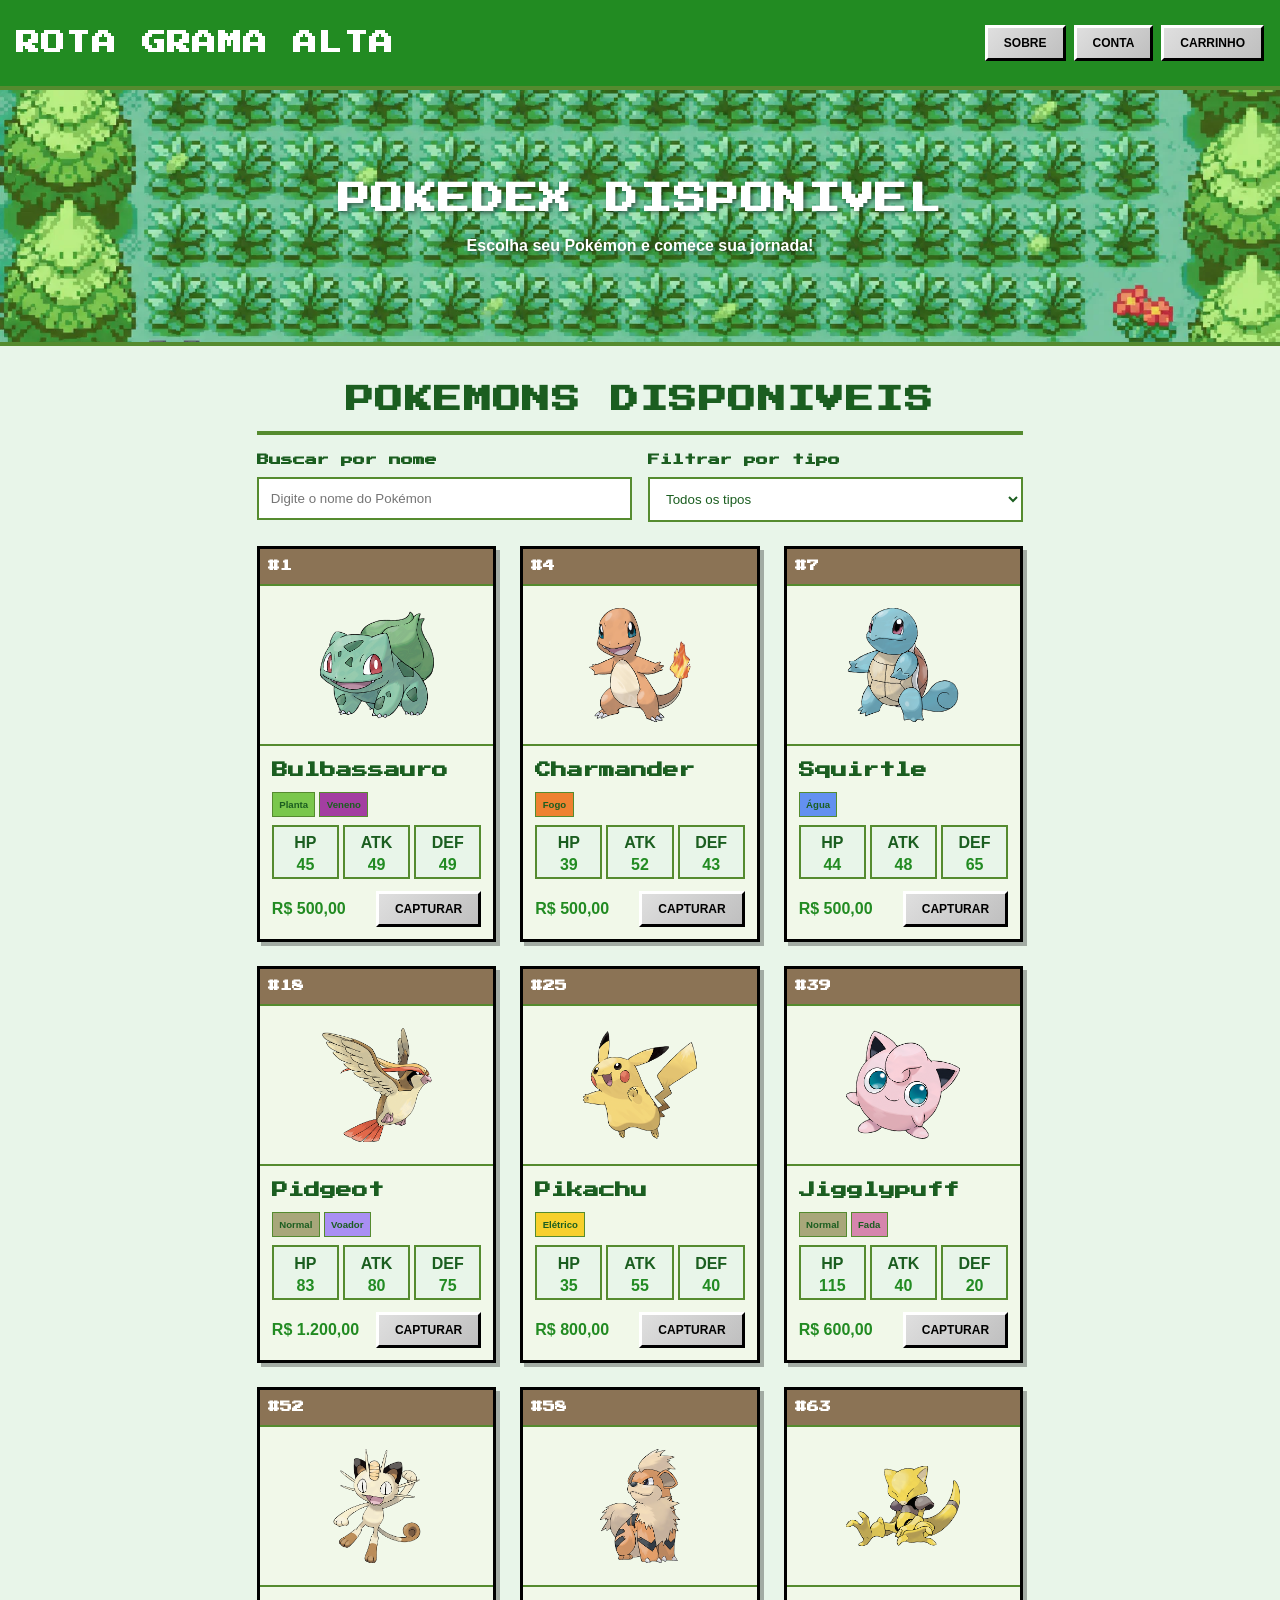
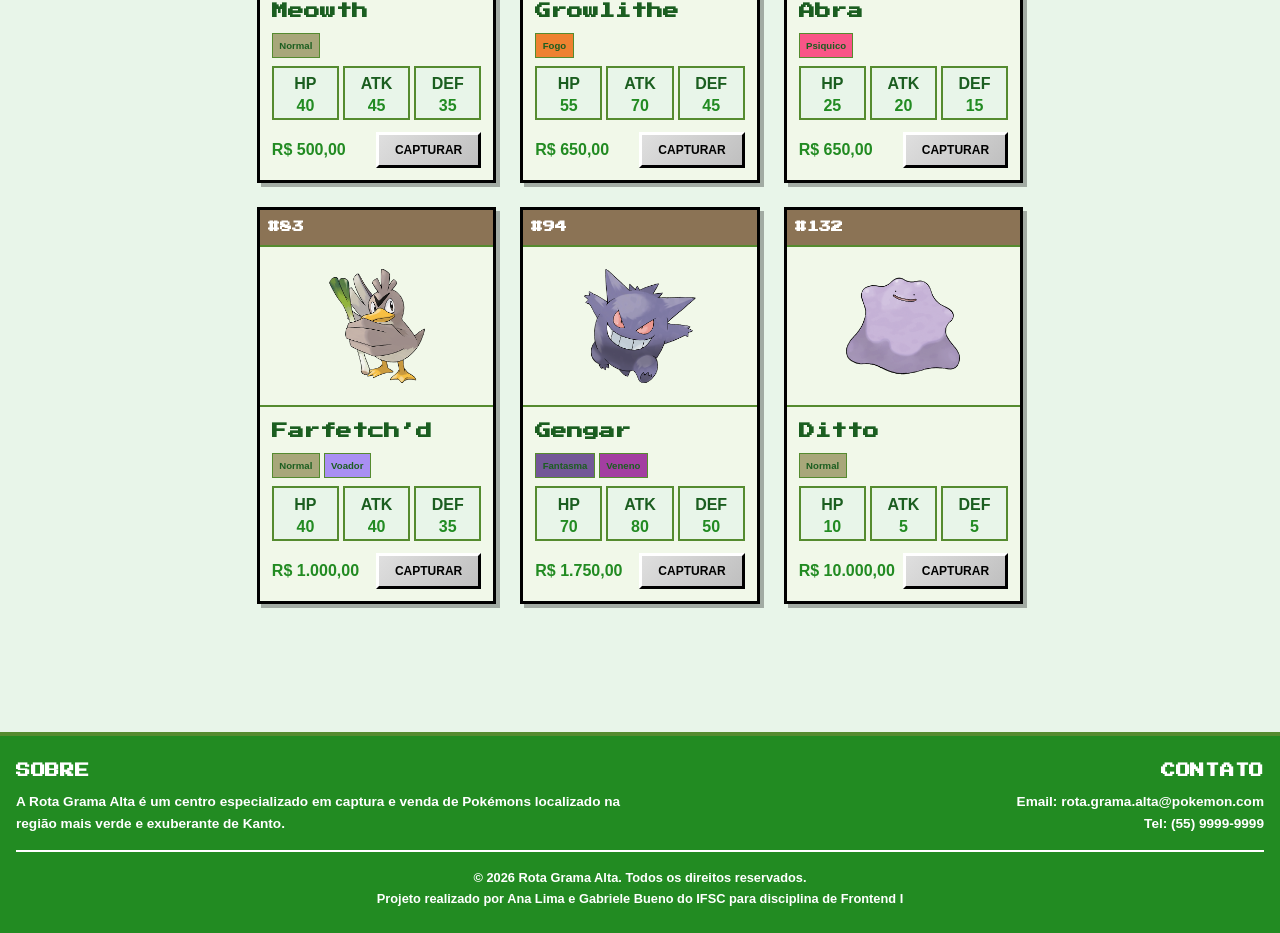
<file: index.html>
<!DOCTYPE html>
<html lang="pt-BR">
<head>
    <meta charset="UTF-8">
    <meta name="viewport" content="width=device-width, initial-scale=1.0">
    <title>Rota Grama Alta - Centro Pokémon</title>
    <link rel="preconnect" href="https://fonts.googleapis.com">
    <link rel="preconnect" href="https://fonts.gstatic.com" crossorigin>
    <link href="https://fonts.googleapis.com/css2?family=Press+Start+2P&display=swap" rel="stylesheet">
    <link rel="stylesheet" href="/css/style.css">
</head>


<body>
   <header>
        <div class="header-container">
            <div class="header-esquerdo">
                <h1>ROTA GRAMA ALTA</h1>
            </div>
            <div class="header-direito">
                <button class="btn-secundario" id="btnSobre" type="button"> SOBRE </button>
                <button class="btn-secundario" id="btnConta" type="button"> CONTA </button> 
                <button class="btn-secundario" id="btnCarrinho" type="button"> CARRINHO</button>
            </div>
        </div>
    </header>

    <section class="banner">
        <div class="banner-conteudo">
            <h2>POKEDEX DISPONIVEL</h2>
            <p>Escolha seu Pokémon e comece sua jornada!</p>
        </div>
    </section>

    <main>
        <div class="main-conteudo">
            <h2 class="section-titulo">POKEMONS DISPONIVEIS</h2>
            <div class="section-divisor"></div>

            <div class="pokemon-filtros">
                <div class="pokemon-filtro-campo">
                    <label for="filtroNomePokemon">Buscar por nome</label>
                    <input type="text" id="filtroNomePokemon" placeholder="Digite o nome do Pokémon">
                </div>
                <div class="pokemon-filtro-campo">
                    <label for="filtroTipoPokemon">Filtrar por tipo</label>
                    <select id="filtroTipoPokemon">
                        <option value="">Todos os tipos</option>
                    </select>
                </div>
            </div>


            <div class="pokemon-grid"></div>
        </div>
    </main>

    <footer></footer>
    <script src="script.js" defer></script>
</body>
</html>
</file>
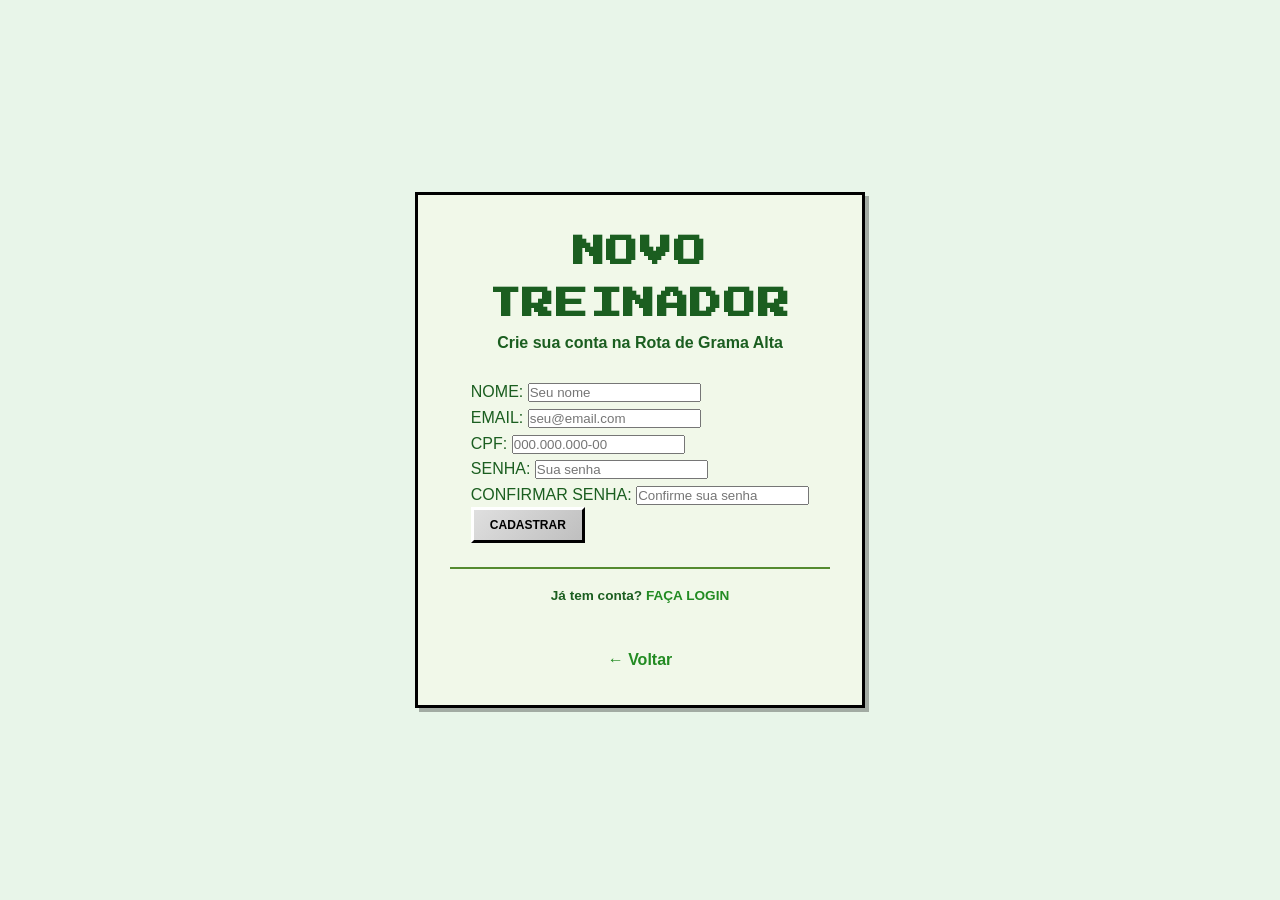
<file: cadastro.html>
<!DOCTYPE html>
<html lang="pt-BR">
<head>
    <meta charset="UTF-8">
    <meta name="viewport" content="width=device-width, initial-scale=1.0">
    <title>Cadastro - Rota Grama Alta</title>
    <link rel="preconnect" href="https://fonts.googleapis.com">
    <link rel="preconnect" href="https://fonts.gstatic.com" crossorigin>
    <link href="https://fonts.googleapis.com/css2?family=Press+Start+2P&display=swap" rel="stylesheet">
    <link rel="stylesheet" href="/css/style.css">
</head>
<body class="cadastro-bg">
    <div class="cadastro-container">
        <h1>NOVO TREINADOR</h1>
        <p class="subtitulo">Crie sua conta na Rota de Grama Alta</p>

        <form>
            <div class="form-group">
                <label for="name">NOME:</label>
                <input type="text" id="name" placeholder="Seu nome" required>
            </div>

            <div class="form-group">
                <label for="email">EMAIL:</label>
                <input type="email" id="email" placeholder="seu@email.com" required>
            </div>

            <div class="form-group">
                <label for="cpf">CPF:</label>
                <input type="text" id="cpf" placeholder="000.000.000-00" required>
            </div>

            <div class="form-group">
                <label for="password">SENHA:</label>
                <input type="password" id="password" placeholder="Sua senha" required>
            </div>

            <div class="form-group">
                <label for="confirm-password">CONFIRMAR SENHA:</label>
                <input type="password" id="confirm-password" placeholder="Confirme sua senha" required>
            </div>

            <button type="submit">CADASTRAR</button>
        </form>

        <div class="divisor">
            <p>Já tem conta? <a href="login.html">FAÇA LOGIN</a></p>
        </div>

        <a href="index.html" class="back-link">← Voltar</a>
    </div>
    <script src="script.js"></script>
</body>
</html>
</file>
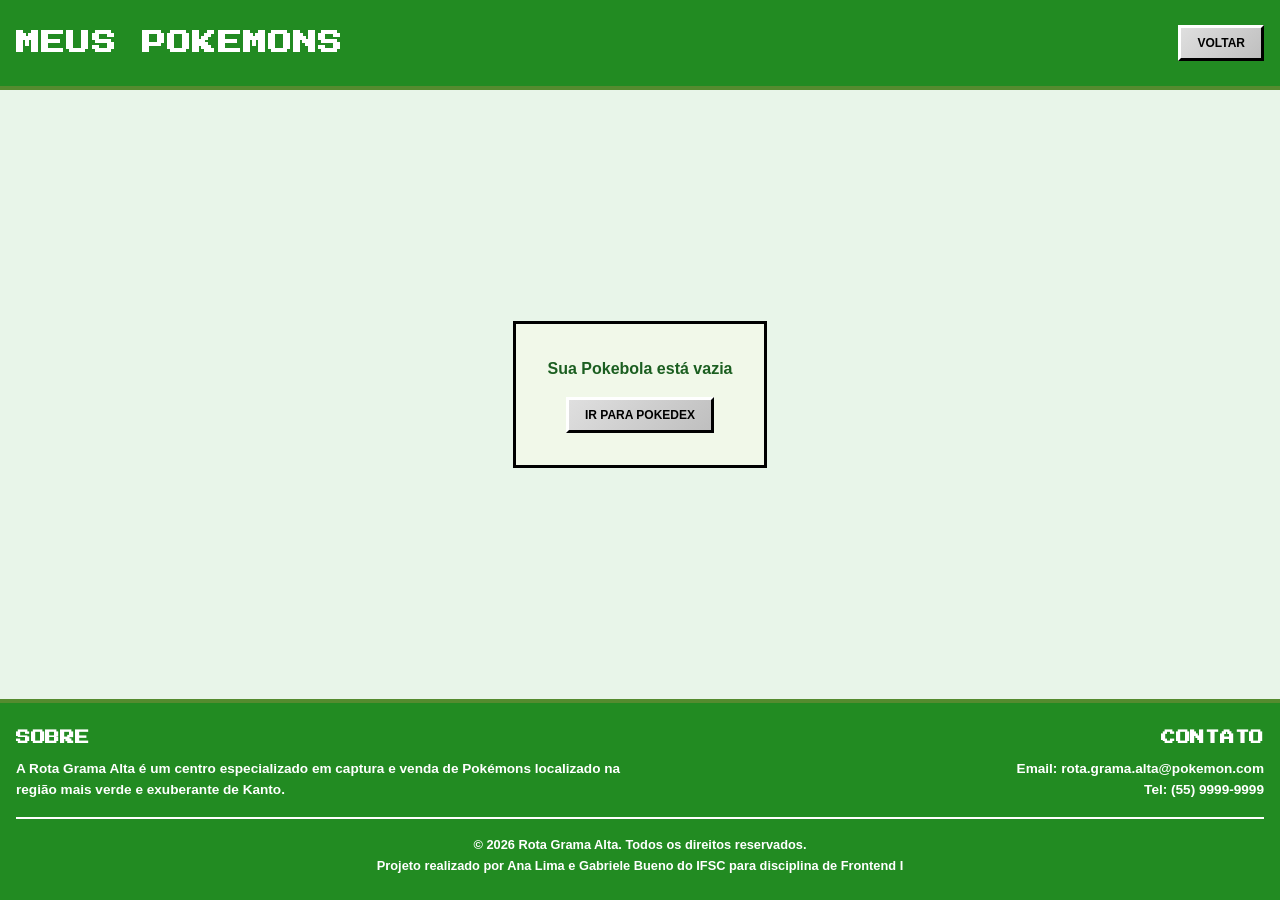
<file: carrinho.html>
<!DOCTYPE html>
<html lang="pt-BR">
<head>
    <meta charset="UTF-8">
    <meta name="viewport" content="width=device-width, initial-scale=1.0">
    <title>Meus Pokémons - Rota Grama Alta</title>
    <link rel="preconnect" href="https://fonts.googleapis.com">
    <link rel="preconnect" href="https://fonts.gstatic.com" crossorigin>
    <link href="https://fonts.googleapis.com/css2?family=Press+Start+2P&display=swap" rel="stylesheet">
    <link rel="stylesheet" href="/css/style.css">
</head>

<body class="footer-ancorado">

    <header>
        <div class="header-container">
            <h1>MEUS POKEMONS</h1>
        <button class="btn-secundario" id="btnVoltar" type="button"> VOLTAR </button>
        </div>
    </header>

    <main>
        <div class="carrinho-vazio">
            <p>Sua Pokebola está vazia</p>
            <button class="btn-secundario" id="btnPokedex" type="button"> IR PARA POKEDEX</button>
        </div>

        <div style="display: none;">
            <div class="carrinho-item">

                <div class="carrinho-item-info">
                    <div class="carrinho-item-nome"> </div>
                    <div class="carrinho-item-preco"> </div>
                </div>
                <div class="carrinho-item-controles">
                    <input type="number" value="1" min="1">
                    <button>X</button>
                </div>
                <div class="carrinho-item-preco">R$ 0,00 </div>
            </div>

            <div class="carrinho-sumario">
                <div class="sumario-row">
                    <span>Subtotal:</span>
                    <span>R$ 0,00 </span>
                </div>
                <div class="sumario-row">
                    <span>R$ 0,00 </span>
                </div>
                <div class="sumario-row sumario-total">
                    <span>Total:</span>
                    <span>R$ 0,00</span>
                </div>
                <button class="checkout-btn">FINALIZAR COMPRA</button>
            </div>
        </div>
    </main>

    <footer></footer>

    <script src="script.js" defer></script>
</body>

</html>
</file>
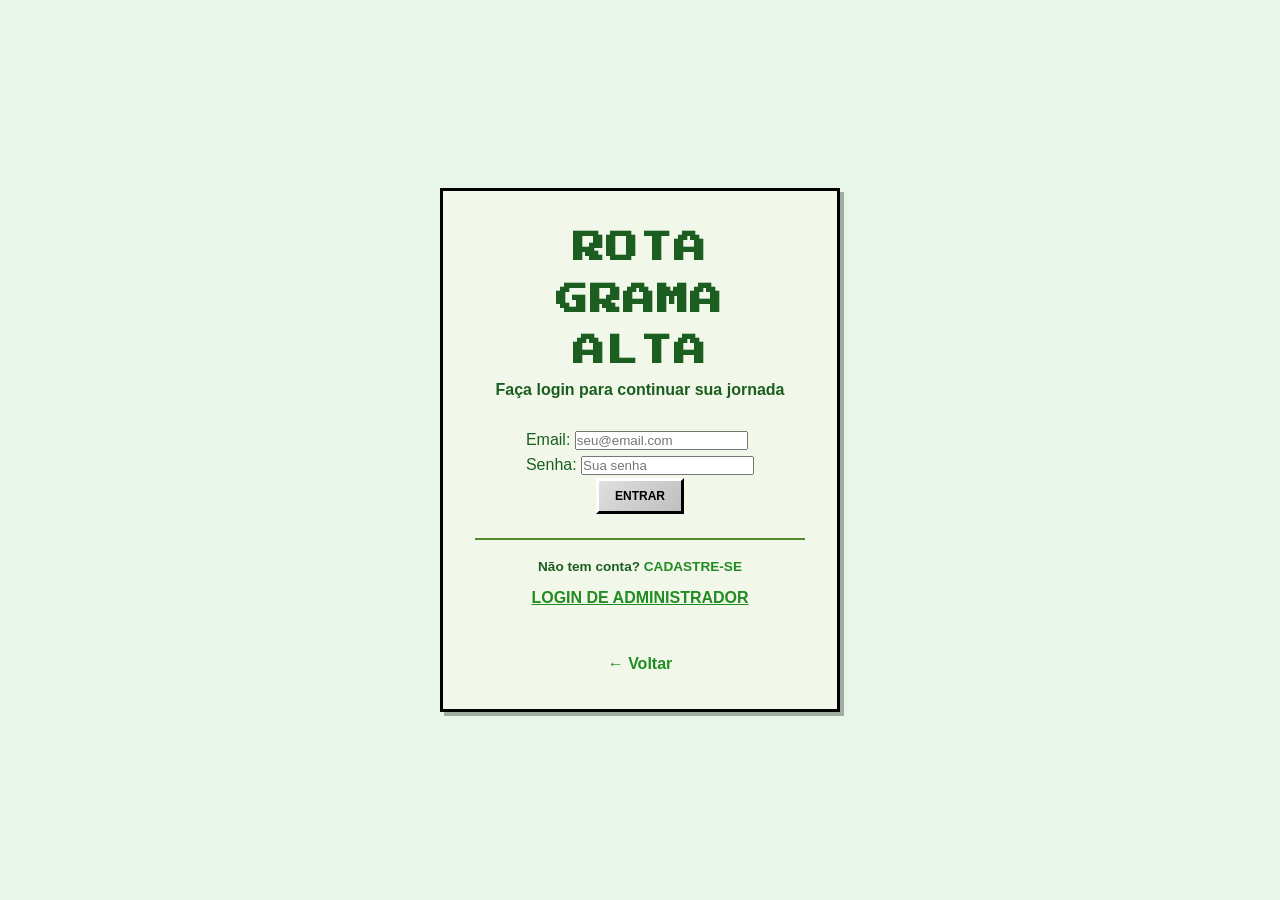
<file: conta.html>
<!DOCTYPE html>
<html lang="pt-BR">
<head>
    <meta charset="UTF-8">
    <meta name="viewport" content="width=device-width, initial-scale=1.0">
    <title>Minha Conta - Rota Grama Alta</title>
    <link rel="preconnect" href="https://fonts.googleapis.com">
    <link rel="preconnect" href="https://fonts.gstatic.com" crossorigin>
    <link href="https://fonts.googleapis.com/css2?family=Press+Start+2P&display=swap" rel="stylesheet">
    <link rel="stylesheet" href="/css/style.css">
</head>
<body class="footer-ancorado">
    <header>
        <div class="header-container">
            <h1>MINHA CONTA</h1>
            <button class="btn-secundario" id="btnSair" type="button">SAIR</button>
                        
        </div>
    </header>

    <main>
        <div class="content-grid">
            <div>
                <div class="card card-informacoes">
                    <h2>INFORMACOES</h2>
                    <button type="button" class="btn-editar-conta" id="btnEditarConta" aria-label="Editar informações">✎</button>
                    <div class="info-group">
                        <div class="info-label">NOME</div>
                        <div class="info-valor" id="contaNome">Seu Nome</div>
                    </div>
                    <div class="info-group">
                        <div class="info-label">EMAIL</div>
                        <div class="info-valor" id="contaEmail">seu@email.com</div>
                    </div>
                    <div class="info-group">
                        <div class="info-label">CPF</div>
                        <div class="info-valor" id="contaCpf">000.000.000-00</div>
                    </div>
                    <div class="info-group">
                        <div class="info-label">ID</div>
                        <div class="info-valor" id="contaId">C001</div>
                    </div>
                </div>

                <div class="card" style="margin-top: 1rem;">
                    <h2>MINHAS COMPRAS</h2>
                    <p id="mensagemCompras" style="font-weight: bold; margin-bottom: 1rem;">Você ainda não realizou nenhuma compra.</p>
                    <div id="listaCompras" style="display: none;">
                        <div class="order-item">
                            <div>
                                <div class="id-pedido">COMPRA CP001</div>
                                <div class="data-pedido">01/06/2026</div>
                            </div>
                            <div class="valor-pedido">R$ 800,00</div>
                        </div>
                    </div>
                </div>
            </div>

            <div>
                <div class="sumario-card">
                    <div class="sumario-label">TOTAL DE COMPRAS</div>
                    <div class="sumario-value" id="totalCompras">0</div>
                </div>
                <div class="sumario-card">
                    <div class="sumario-label">GASTO TOTAL</div>
                    <div class="sumario-value" id="gastoTotal">R$ 0,00</div>
                </div>
                <button class="btn-secundario" id="btnVoltar" type="button"> VOLTAR </button>
            </div>
        </div>
    </main>

    <footer></footer>

    <div id="modalCompra" class="modal-overlay-conta" aria-hidden="true">
        <div class="modal-conteudo-conta">
            <div class="modal-header-conta">
                <h2>DETALHES DA COMPRA</h2>
                <button type="button" class="modal-fechar-conta" id="btnFecharModalCompra">✕</button>
            </div>
            <div id="modalCompraConteudo"></div>
        </div>
    </div>

    <script src="script.js" defer></script>
</body>
</html>
</file>
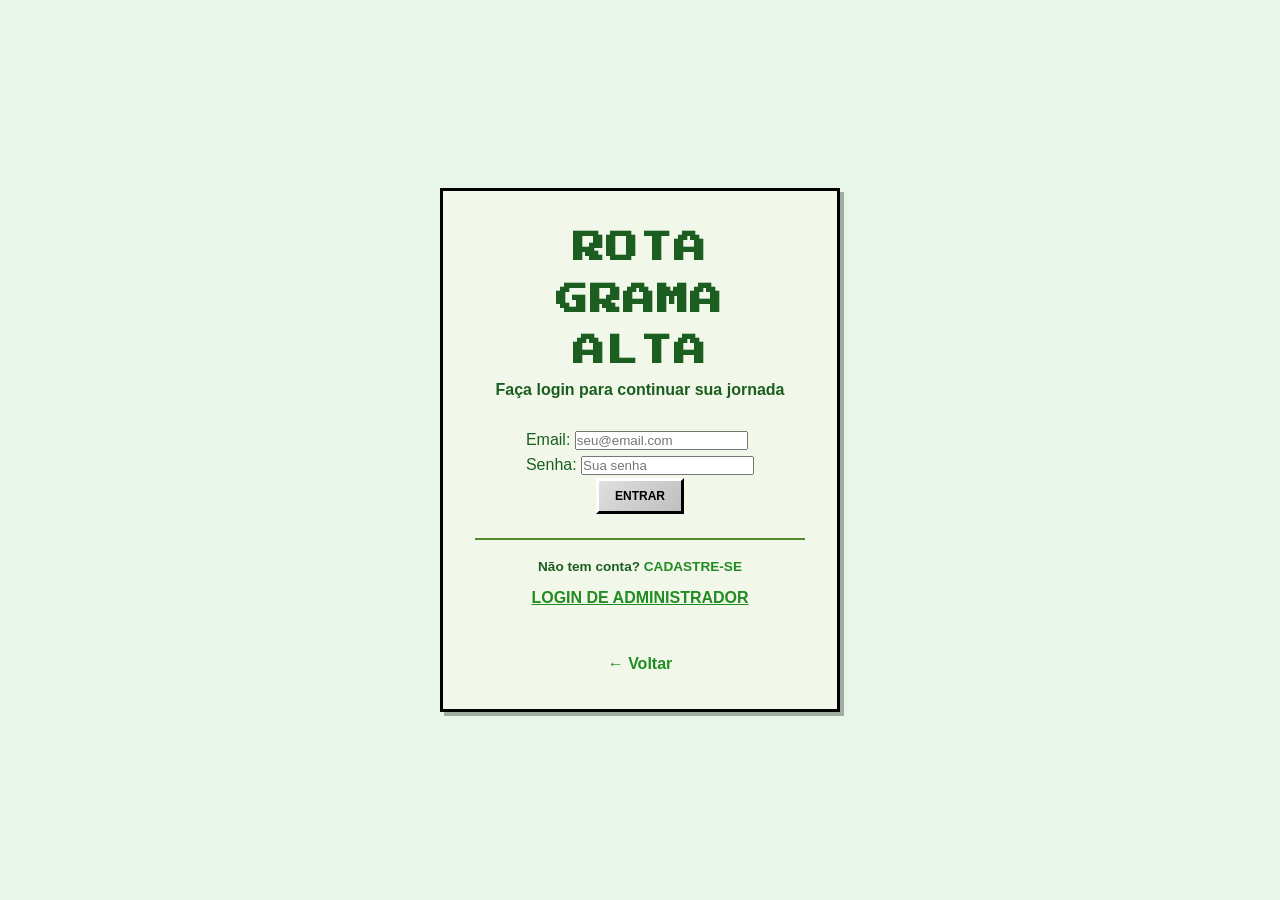
<file: login.html>
<!DOCTYPE html>
<html lang="pt-BR">
<head>
    <meta charset="UTF-8">
    <meta name="viewport" content="width=device-width, initial-scale=1.0">
    <title>Login - Rota Grama Alta</title>
    <link rel="preconnect" href="https://fonts.googleapis.com">
    <link rel="preconnect" href="https://fonts.gstatic.com" crossorigin>
    <link href="https://fonts.googleapis.com/css2?family=Press+Start+2P&display=swap" rel="stylesheet">
    <link rel="stylesheet" href="/css/style.css">
</head>
<body class="login-bg">
    <div class="login-container">
        <h1>ROTA GRAMA ALTA</h1>
        <p class="subtitulo">Faça login para continuar sua jornada</p>

        <form>
            <div class="form-group">
                <label for="email">Email:</label>
                <input type="email" id="email" placeholder="seu@email.com" required>
            </div>

            <div class="form-group">
                <label for="password">Senha:</label>
                <input type="password" id="password" placeholder="Sua senha" required>
            </div>

            <button type="submit">ENTRAR</button>
        </form>

        <div class="divisor">
            <p>Não tem conta? <a href="cadastro.html">CADASTRE-SE</a></p>
            <button type="button" class="divisor-link" id="btnLoginAdmin">LOGIN DE ADMINISTRADOR</button>
        </div>

        <a href="index.html" class="back-link">← Voltar</a>
    </div>
    <script src="script.js"></script>
</body>
</html>
</file>
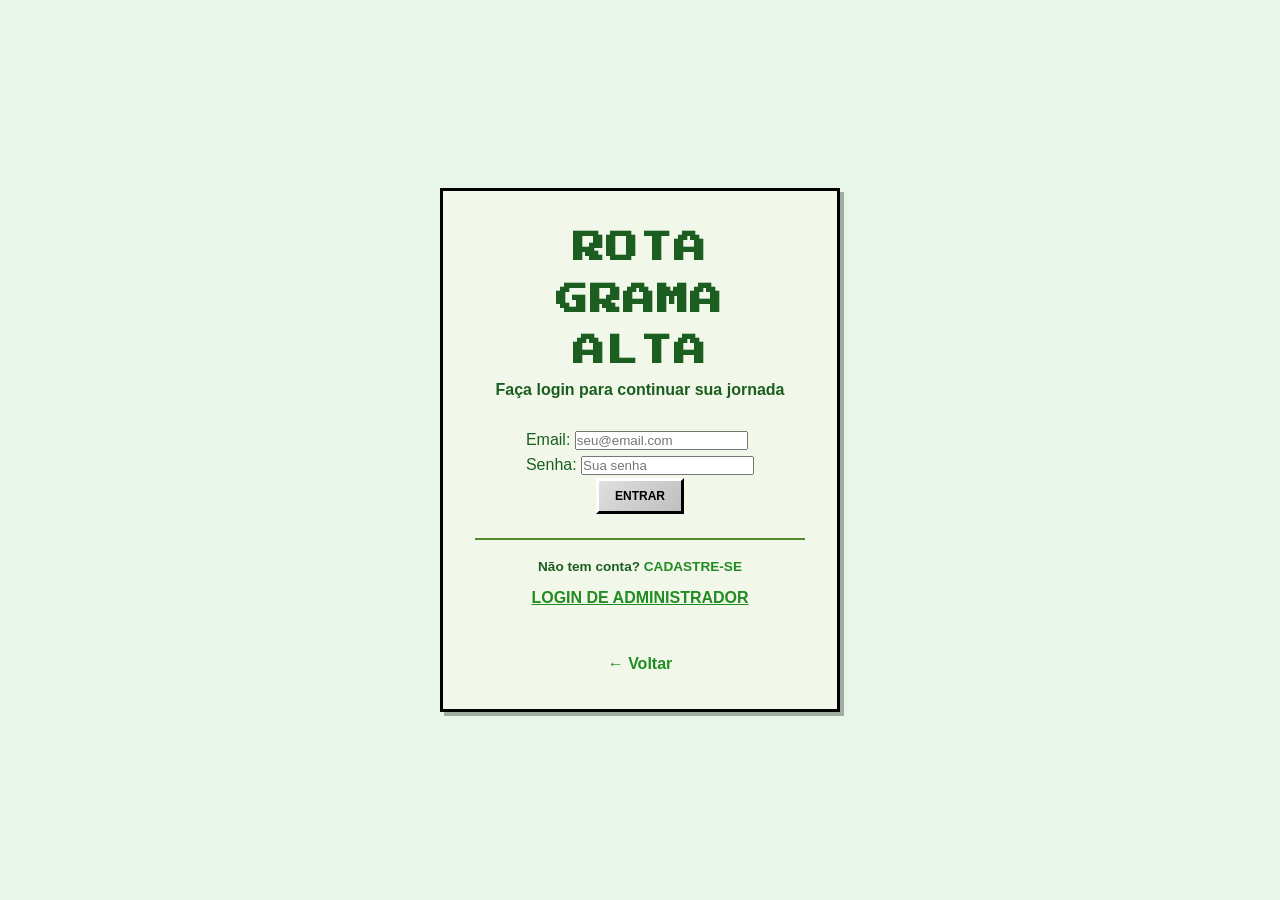
<file: relatorio.html>
<!DOCTYPE html>
<html lang="pt-BR">
<head>
    <meta charset="UTF-8">
    <meta name="viewport" content="width=device-width, initial-scale=1.0">
    <title>Relatórios - Rota Grama Alta</title>
    <link rel="preconnect" href="https://fonts.googleapis.com">
    <link rel="preconnect" href="https://fonts.gstatic.com" crossorigin>
    <link href="https://fonts.googleapis.com/css2?family=Press+Start+2P&display=swap" rel="stylesheet">
    <link rel="stylesheet" href="/css/style.css">
</head>
<body class="footer-ancorado">
    <header>
        <div class="header-container">
            <h1>RELATORIOS DO ADMINISTRADOR</h1>
            <button class="btn-secundario" id="btnSairAdmin" type="button" onclick="sairAdmin()">SAIR</button>
        </div>
    </header>

    <main class="relatorio-main">
        <div class="stats-grid">
            <div class="stat-card">
                <div class="stat-label">CLIENTES</div>
                <div class="stat-value" id="totalClientes">0</div>
            </div>
            <div class="stat-card">
                <div class="stat-label">COMPRAS</div>
                <div class="stat-value" id="totalComprasAdmin">0</div>
            </div>
            <div class="stat-card">
                <div class="stat-label">RECEITA TOTAL</div>
                <div class="stat-value" id="receitaTotalAdmin">R$ 0,00</div>
            </div>
        </div>

        <div class="search-card">
            <h2>RELATÓRIO DE CLIENTES</h2>
            <div class="search-controles">
                <input type="text" id="buscarClienteInput" placeholder="Pesquisar por nome, ID, e-mail ou CPF...">
            </div>
            <div class="table-card">
                <table>
                    <thead>
                        <tr>
                            <th>ID</th>
                            <th>NOME</th>
                            <th>EMAIL</th>
                            <th>CPF</th>
                            <th>COMPRAS</th>
                        </tr>
                    </thead>
                    <tbody id="tbodyClientesAdmin">
                        <tr>
                            <td colspan="5" class="empty-message">Nenhum cliente encontrado</td>
                        </tr>
                    </tbody>
                </table>
            </div>
        </div>

        <div class="search-card">
            <h2>BUSCA DE COMPRAS</h2>
            <div class="search-controles">
                <select id="filtroCompraAdmin">
                    <option value="todas">TODAS</option>
                    <option value="id">POR ID</option>
                    <option value="cliente">POR CLIENTE</option>
                    <option value="data">POR DATA</option>
                    <option value="valor">POR VALOR</option>
                    <option value="produto">POR PRODUTO</option>
                </select>
                <input type="text" id="buscarCompraInput" placeholder="Digite para buscar...">
            </div>
            <div class="table-card">
                <table>
                    <thead>
                        <tr>
                            <th>ID COMPRA</th>
                            <th>CLIENTE</th>
                            <th>DATA</th>
                            <th>ITENS</th>
                            <th>VALOR</th>
                        </tr>
                    </thead>
                    <tbody id="tbodyComprasAdmin">
                        <tr>
                            <td colspan="5" class="empty-message">Nenhuma compra encontrada</td>
                        </tr>
                    </tbody>
                </table>
            </div>
        </div>
    </main>

    <footer></footer>

    <script src="script.js" defer></script>
</body>
</html>
</file>
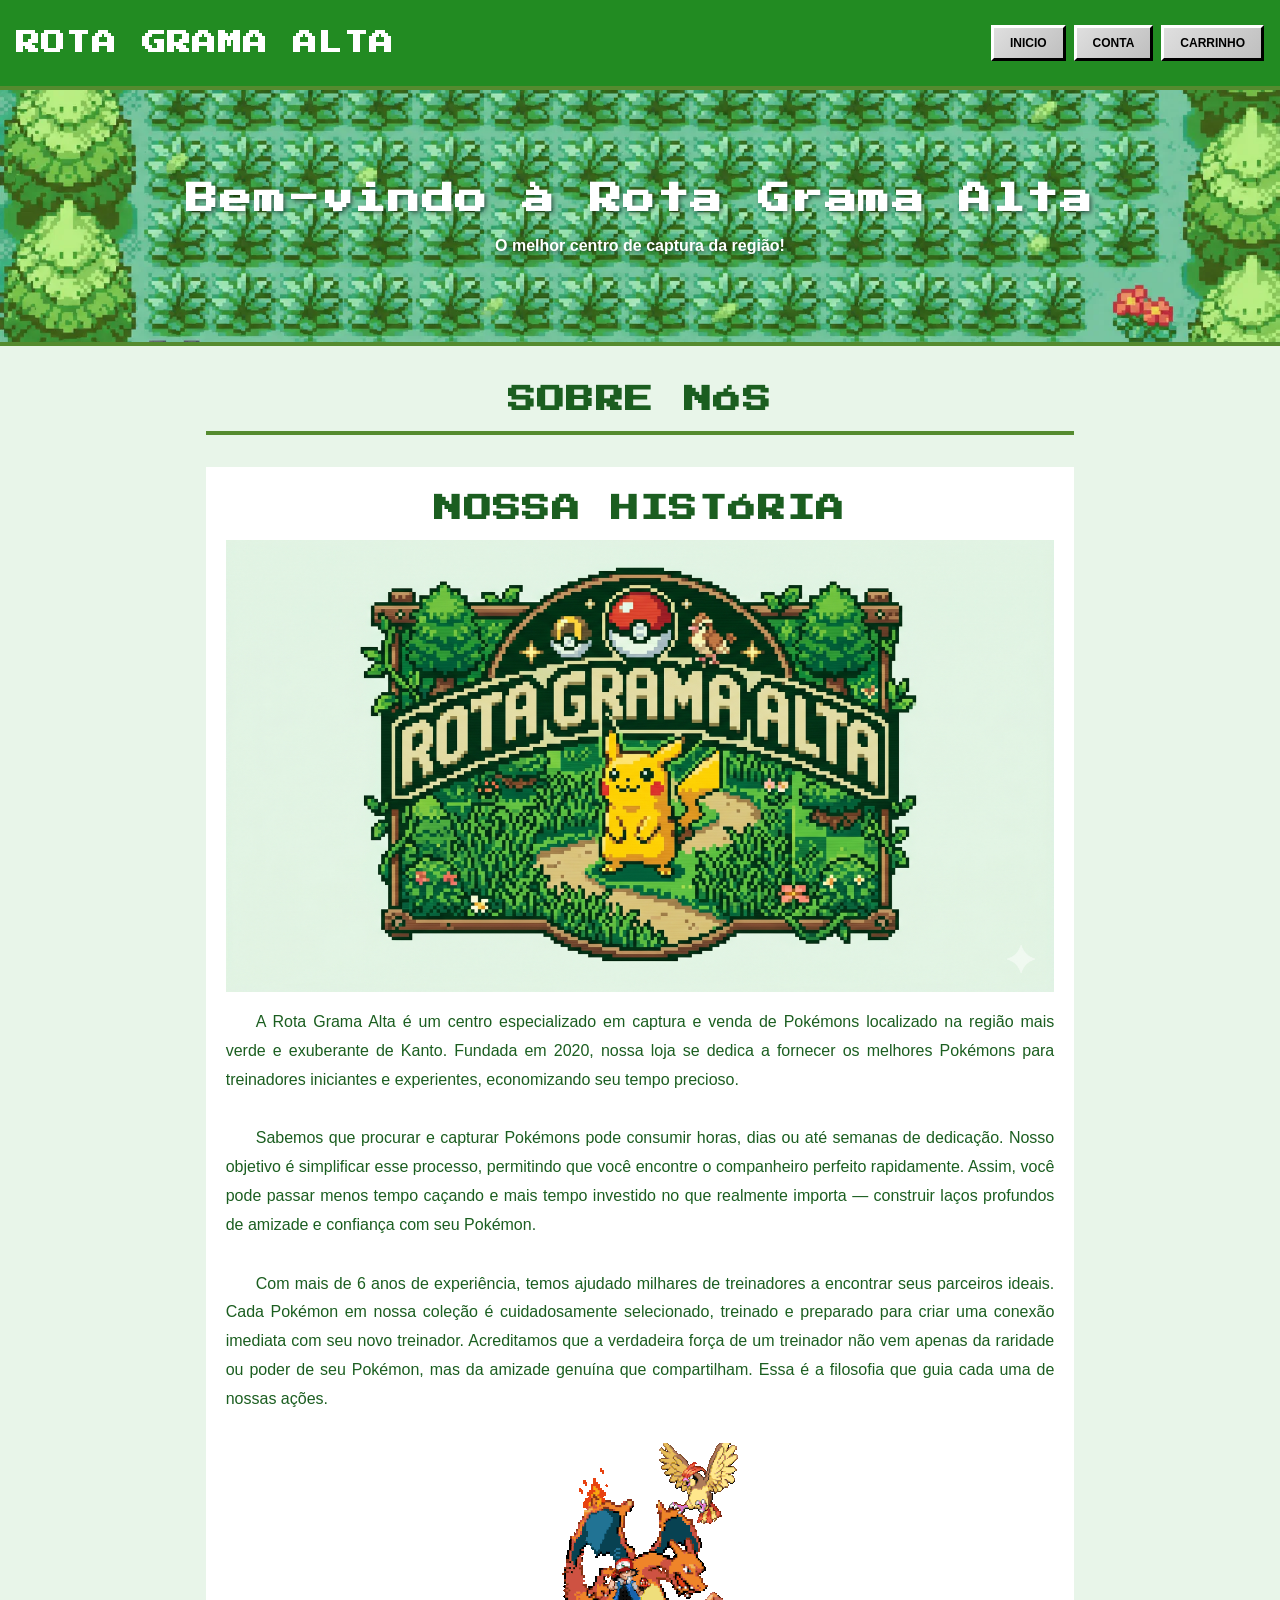
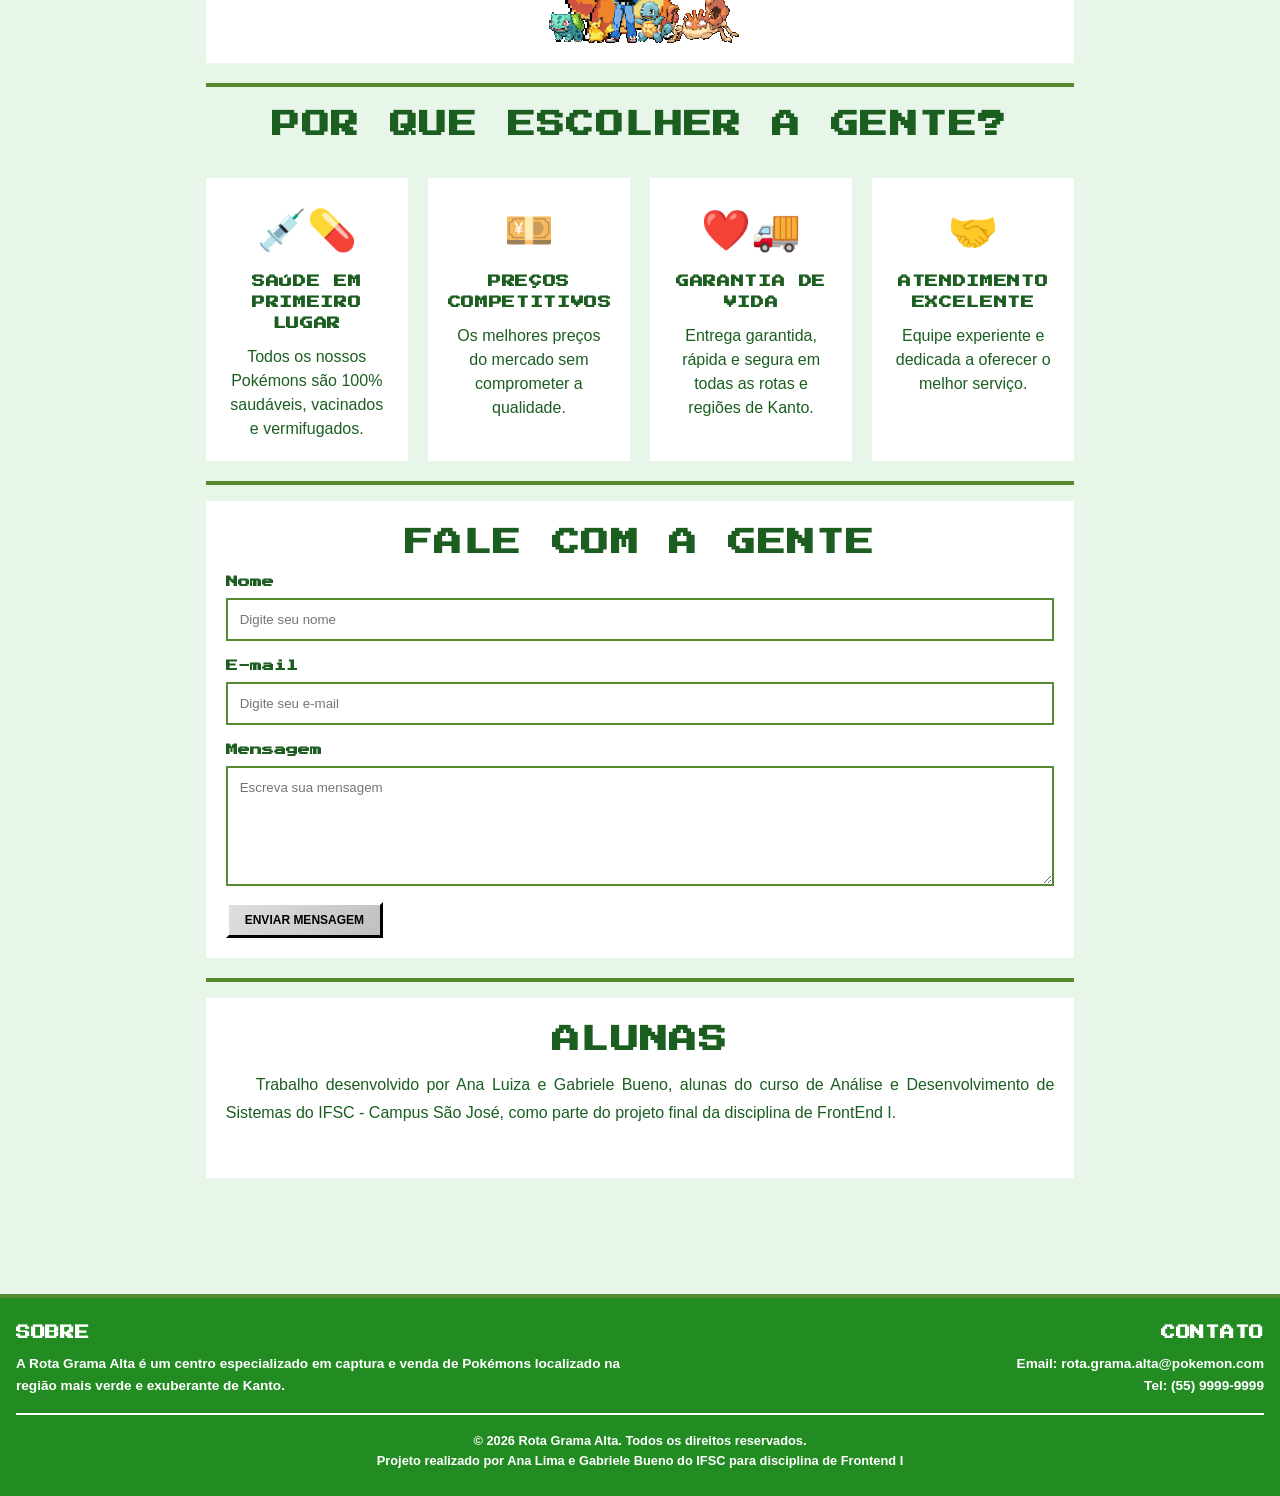
<file: sobre.html>
<!DOCTYPE html>
<html lang="pt-BR">
<head>
    <meta charset="UTF-8">
    <meta name="viewport" content="width=device-width, initial-scale=1.0">
    <title>Sobre - Rota Grama Alta</title>
    <link rel="preconnect" href="https://fonts.googleapis.com">
    <link rel="preconnect" href="https://fonts.gstatic.com" crossorigin>
    <link href="https://fonts.googleapis.com/css2?family=Press+Start+2P&display=swap" rel="stylesheet">
    <link rel="stylesheet" href="/css/style.css">
</head>

<body class="page-sobre">
    <header>
        <div class="header-container">
            <div class="header-esquerdo">
                <h1>ROTA GRAMA ALTA</h1>
            </div>
            <div class="header-direito">
                <button class="btn-secundario" id="btnSobre" type="button"> SOBRE </button>
                <button class="btn-secundario" id="btnConta" type="button"> CONTA </button> 
                <button class="btn-secundario" id="btnCarrinho" type="button"> CARRINHO</button>
            </div>
        </div>
    </header>

    <section class="banner">
        <div class="banner-conteudo">
            <h2>Bem-vindo à Rota Grama Alta</h2>
            <p>O melhor centro de captura da região!</p>
        </div>
    </section>

    <main>
        <div class="main-conteudo">
            <h2 class="section-titulo">SOBRE NÓS</h2>
            <div class="section-divisor"></div>
            <p class="section-subtitulo"> </p>

        <section class="section-sobre">
            <div class="container">
                <div class="grid-sobre">
                    <div class="sobre-texto">
                        <h2 class="section-titulo">NOSSA HISTÓRIA</h2>
                        <div class="sobre-gif sobre-logo">
                            <img src="media/img/logo_grande.png" alt="gif">
                        </div>
                        <p class="sobre-p">
                            A Rota Grama Alta é um centro especializado em captura e venda de Pokémons localizado na região mais verde e exuberante de Kanto. 
                            Fundada em 2020, nossa loja se dedica a fornecer os melhores Pokémons para treinadores iniciantes e experientes, economizando seu tempo precioso.
                        </p>
                        <p class="sobre-p">
                            Sabemos que procurar e capturar Pokémons pode consumir horas, dias ou até semanas de dedicação. Nosso objetivo é simplificar esse processo, 
                            permitindo que você encontre o companheiro perfeito rapidamente. Assim, você pode passar menos tempo caçando e mais tempo
                            investido no que realmente importa — construir laços profundos de amizade e confiança com seu Pokémon.
                        </p>
                        <p class="sobre-p">
                            Com mais de 6 anos de experiência, temos ajudado milhares de treinadores a encontrar seus parceiros ideais. Cada Pokémon em nossa coleção 
                            é cuidadosamente selecionado, treinado e preparado para criar uma conexão imediata com seu novo treinador. Acreditamos que a verdadeira força 
                            de um treinador não vem apenas da raridade ou poder de seu Pokémon, mas da amizade genuína que compartilham. Essa é a filosofia que guia 
                            cada uma de nossas ações.
                        </p>

                    <div class="sobre-gif">
                        <img src="media/img/sobre.gif" alt="gif">
                    </div>
                    </div>
                </div>
            </div>
        </section>

            <div class="section-divisor"></div>

                <section class="porque-nos">
                     <div class="container">
                        <h2 class="section-titulo">POR QUE ESCOLHER A GENTE?</h2>
                    <div class="porque-nos-grid">
                        <div class="porque-nos-card">
                            <div class="porque-nos-icon">💉💊</div>
                                <h3 class="porque-nos-titulo">Saúde Em Primeiro Lugar</h3>
                                    <p class="porque-nos-texto">Todos os nossos Pokémons são 100% saudáveis, vacinados e vermifugados.</p>
                    </div>
                    <div class="porque-nos-card">
                        <div class="porque-nos-icon">💴</div>
                            <h3 class="porque-nos-titulo">Preços Competitivos</h3>
                                <p class="porque-nos-texto">Os melhores preços do mercado sem comprometer a qualidade.</p>
                    </div>
                    <div class="porque-nos-card">
                        <div class="porque-nos-icon">❤️🚚</div>
                            <h3 class="porque-nos-titulo">Garantia De Vida</h3>
                                <p class="porque-nos-texto">Entrega garantida, rápida e segura em todas as rotas e regiões de Kanto.</p>
                    </div>
                    <div class="porque-nos-card">
                        <div class="porque-nos-icon">🤝</div>
                            <h3 class="porque-nos-titulo">Atendimento Excelente</h3>
                                <p class="porque-nos-texto">Equipe experiente e dedicada a oferecer o melhor serviço.</p>
                    </div>
                </div>
            </div>
        </section>

        <div class="section-divisor"></div>

        <section class="contato-sobre">
            <div class="container">
                <div class="grid-sobre">
                    <div class="sobre-texto">
                        <h2 class="section-titulo">FALE COM A GENTE</h2>
                        <form class="form-contato-sobre">
                            <div class="form-contato-campo">
                                <label for="contatoNome">Nome</label>
                                <input type="text" id="contatoNome" name="nome" placeholder="Digite seu nome" required>
                            </div>
                            <div class="form-contato-campo">
                                <label for="contatoEmail">E-mail</label>
                                <input type="email" id="contatoEmail" name="email" placeholder="Digite seu e-mail" required>
                            </div>
                            <div class="form-contato-campo">
                                <label for="contatoMensagem">Mensagem</label>
                                <textarea id="contatoMensagem" name="mensagem" rows="5" placeholder="Escreva sua mensagem" required></textarea>
                            </div>
                            <button type="submit" class="btn-secundario">ENVIAR MENSAGEM</button>
                        </form>
                    </div>
                </div>
            </div>
        </section>

        <div class="section-divisor"></div>

        <section class="alunas">
               <div class="container">
                <div class="grid-sobre">
                    <div class="sobre-texto">
                        <h2 class="section-titulo">ALUNAS</h2>
                        <p class="sobre-p">
                            Trabalho desenvolvido por <a href="https://github.com/ana-luiza-lima" target="_blank">Ana Luiza</a> e <a href="https://github.com/GabrieleBuenoA" target="_blank">Gabriele Bueno</a>, alunas do curso de Análise e Desenvolvimento de Sistemas do IFSC - Campus São José, como parte do projeto final da disciplina de FrontEnd I.
                        </p>
                    </div>
                </div>
            </div>
        </section>
    </div>
    </main>

    <footer></footer>
    <script src="script.js" defer></script>
</body>
</html>
</file>
<file: css/style.css>
/* /////////////////////////////////ROTA GRAMA ALTA///////////////////////////////// */

*,*:before, *:after {
    box-sizing: inherit;
    margin: 0;
    padding: 0;
}
html {

    box-sizing: border-box;
    --verdegrama: #1B5E20;
    --verdefolha: #228B22;
    --verdemusgo: #558B2F;
}


body {
    font-family: 'Arial', 'Verdana', sans-serif;
    background-color: #E8F5E9;
    color: var(--verdegrama);
    line-height: 1.6;
}

body.footer-ancorado {
    min-height: 100vh;
    display: flex;
    flex-direction: column;
}

h1, h2, h3, h4, h5, h6 {
    font-family: 'Press Start 2P', 'Arial Black', sans-serif;
    font-weight: 700;
    letter-spacing: 0.05em;
}

header {
    background-color: var(--verdefolha);
    color: #FFFFFF;
    border-bottom: 4px solid var(--verdemusgo);
    padding: 1.5rem 1rem;
}

.header-container {
    max-width: 1280px;
    margin: 0 auto;
    display: flex;
    align-items: center;
    justify-content: space-between;
    gap: 1rem;
}

.header-esquerdo {
    display: flex;
    align-items: center;
    gap: 1rem;
}

header h1 {
    font-size: 1.5rem;
    color: #FFFFFF;
}

.titulo-home-link {
    cursor: pointer;
}

.header-direito {
    display: flex;
    gap: 0.5rem;
}

a {
    text-decoration: none; 
    color: inherit; 
}

/* //////////////////////////////////////////////////////////////Botões */
button {
    border: 3px solid;
    border-color: #FFFFFF #000000 #000000 #FFFFFF;
    background: linear-gradient(135deg, #DFDFDF 0%, #BFBFBF 100%);
    padding: 0.5rem 1rem;
    font-weight: bold;
    font-family: 'Arial', sans-serif;
    cursor: pointer;
    transition: all 0.1s;
    font-size: 0.75rem;
}

button:active {
    border-color: #000000 #FFFFFF #FFFFFF #000000;
    box-shadow: inset 2px 2px 0 rgba(0, 0, 0, 0.5);
}

button.btn-secundario {
    background: linear-gradient(135deg, #DFDFDF 0%, #BFBFBF 100%);
    color: #000000;
    border-color: #FFFFFF #000000 #000000 #FFFFFF;
}

button.btn-accent {
    background: linear-gradient(135deg, #FFD700 0%, #DAA520 100%);
    color: var(--verdegrama);
    border-color: #FFFFFF #000000 #000000 #FFFFFF;
}

/* ///////////////////////////////////////////////////Navegação */
nav {
    background-color: var(--verdefolha);
    border-bottom: 4px solid var(--verdemusgo);
    padding: 0.5rem 1rem;
}

.nav-container {
    max-width: 1280px;
    margin: 0 auto;
    display: flex;
    gap: 0.5rem;
}

nav button {
    font-size: 0.7rem;
    padding: 0.4rem 0.8rem;
}

.banner {
    background: url(/media/img/banner.webp) center/cover;
    height: 256px;
    border-bottom: 4px solid var(--verdemusgo);
    display: flex;
    align-items: center;
    justify-content: center;
    position: relative;
    overflow: hidden;
}

.banner-conteudo {
    position: relative;
    text-align: center;
    z-index: 1;
}

.banner h2 {
    font-size: 2rem;
    color: #FFFFFF;
    text-shadow: 2px 2px 4px rgba(0, 0, 0, 0.5);
    margin-bottom: 0.5rem;
}

.banner p {
    color: #FFFFFF;
    font-size: 1rem;
    text-shadow: 2px 2px 4px rgba(0, 0, 0, 0.5);
    font-weight: bold;
}

/*///////////////////////////////////////////////////// Main */
main {
    max-width: 1280px;
    margin: 0 auto;
    padding: 2rem 1rem;
    display: grid;
    grid-template-columns: 1fr 5fr 1fr;
    gap: 1rem;
}

body.footer-ancorado main {
    flex: 1;
}

.main-conteudo {
    grid-column: 2;
}

.section-titulo {
    font-size: 1.75rem;
    color: var(--verdegrama);
    margin-bottom: 0.5rem;
    text-align: center;
}

.section-divisor {
    height: 4px;
    width: 100%;
    background: var(--verdefolha);
    border: 2px solid var(--verdemusgo);
    margin-bottom: 1rem;
}


.section-subtitulo {
    color: var(--verdegrama);
    margin-bottom: 2rem;
    font-weight: bold;
}

/* //////////////////////////////////////////////Grid de Pokémon */
.pokemon-grid {
    display: grid;
    grid-template-columns: repeat(auto-fill, minmax(250px, 1fr));
    gap: 1.5rem;
    margin-bottom: 2rem;
}

.pokemon-filtros {
    display: grid;
    grid-template-columns: repeat(auto-fit, minmax(220px, 1fr));
    gap: 1rem;
    margin-bottom: 1.5rem;
}

.pokemon-filtro-campo {
    display: flex;
    flex-direction: column;
    gap: 0.4rem;
}

.pokemon-filtro-campo label {
    font-size: 0.75rem;
    font-weight: bold;
    font-family: 'Press Start 2P', sans-serif;
}

.pokemon-filtro-campo input,
.pokemon-filtro-campo select {
    width: 100%;
    padding: 0.75rem;
    border: 2px solid var(--verdemusgo);
    background: #FFFFFF;
    color: var(--verdegrama);
    font-family: inherit;
}

.pokemon-filtro-vazio {
    grid-column: 1 / -1;
    text-align: center;
    font-weight: bold;
    padding: 1rem;
    border: 2px dashed var(--verdemusgo);
    background: #F1F8E9;
}

.pokemon-card {
    background: #F1F8E9;
    border: 3px solid #000000;
    box-shadow: 4px 4px 0 rgba(0, 0, 0, 0.3);
    overflow: hidden;
    transition: box-shadow 0.3s;
}


/* //////////////////////////////////////Cards */
.card {
    background: #F1F8E9;
    border: 3px solid #000000;
    padding: 1.5rem;
}

.card h2 {
    font-size: 1.2rem;
    margin-bottom: 1rem;
    padding-bottom: 0.5rem;
    border-bottom: 2px solid var(--verdemusgo);
}

.pokemon-card:hover {
    box-shadow: 6px 6px 0 rgba(0, 0, 0, 0.4);
}

.pokemon-header {
    background: #8B7355;
    border-bottom: 2px solid var(--verdemusgo);
    padding: 0.5rem;
    display: flex;
    justify-content: space-between;
    align-items: center;
}

.pokemon-numero {
    font-weight: bold;
    color: #FFFFFF;
    font-size: 0.75rem;
    font-family: 'Press Start 2P', sans-serif;
}


.pokemon-img {
    height: 160px;
    background: #F1F8E9;
    border-bottom: 2px solid var(--verdemusgo);
    display: flex;
    align-items: center;
    justify-content: center;
    padding: 1rem;
}

.pokemon-img img {
    max-width: 100%;
    max-height: 100%;
    object-fit: contain;
}

.pokemon-info {
    padding: 0.75rem;
}

.pokemon-nome {
    font-size: 1rem;
    font-weight: bold;
    color: var(--verdegrama);
    margin-bottom: 0.5rem;
    font-family: 'Press Start 2P', sans-serif;
}

.pokemon-tipos {
    display: flex;
    gap: 0.25rem;
    margin-bottom: 0.5rem;
}


.etiqueta-normal {
    font-size: 0.6rem;
    font-weight: bold;
    padding: 0.25rem 0.4rem;
    background: #A8A77A;
    border: 1px solid var(--verdemusgo);
    color: var(--verdegrama);
}

.etiqueta-fogo {
    font-size: 0.6rem;
    font-weight: bold;
    padding: 0.25rem 0.4rem;
    background: #EE8130;
    border: 1px solid var(--verdemusgo);
    color: var(--verdegrama);
}
.etiqueta-agua {
    font-size: 0.6rem;
    font-weight: bold;
    padding: 0.25rem 0.4rem;
    background: #6390F0;
    border: 1px solid var(--verdemusgo);
    color: var(--verdegrama);
}
.etiqueta-eletrico {
    font-size: 0.6rem;
    font-weight: bold;
    padding: 0.25rem 0.4rem;
    background: #F7D02C;
    border: 1px solid var(--verdemusgo);
    color: var(--verdegrama);
}
.etiqueta-planta {
    font-size: 0.6rem;
    font-weight: bold;
    padding: 0.25rem 0.4rem;
    background: #7AC74C;
    border: 1px solid var(--verdemusgo);
    color: var(--verdegrama);
}
.etiqueta-gelo {
    font-size: 0.6rem;
    font-weight: bold;
    padding: 0.25rem 0.4rem;
    background: #96D9D6;
    border: 1px solid var(--verdemusgo);
    color: var(--verdegrama);
}
.etiqueta-lutador {
    font-size: 0.6rem;
    font-weight: bold;
    padding: 0.25rem 0.4rem;
    background: #C22E28;
    border: 1px solid var(--verdemusgo);
    color: var(--verdegrama);
}
.etiqueta-veneno {
    font-size: 0.6rem;
    font-weight: bold;
    padding: 0.25rem 0.4rem;
    background: #A33EA1;
    border: 1px solid var(--verdemusgo);
    color: var(--verdegrama);
}

.etiqueta-terra {
    font-size: 0.6rem;
    font-weight: bold;
    padding: 0.25rem 0.4rem;
    background: #E2BF65;
    border: 1px solid var(--verdemusgo);
    color: var(--verdegrama);
}

.etiqueta-voador {
    font-size: 0.6rem;
    font-weight: bold;
    padding: 0.25rem 0.4rem;
    background: #A98FF3;
    border: 1px solid var(--verdemusgo);
    color: var(--verdegrama);
}

.etiqueta-psiquico {
    font-size: 0.6rem;
    font-weight: bold;
    padding: 0.25rem 0.4rem;
    background: #F95587;
    border: 1px solid var(--verdemusgo);
    color: var(--verdegrama);
}
.etiqueta-inseto {
    font-size: 0.6rem;
    font-weight: bold;
    padding: 0.25rem 0.4rem;
    background: #A6B91A;
    border: 1px solid var(--verdemusgo);
    color: var(--verdegrama);
}

.etiqueta-pedra {
    font-size: 0.6rem;
    font-weight: bold;
    padding: 0.25rem 0.4rem;
    background: #B6A136;
    border: 1px solid var(--verdemusgo);
    color: var(--verdegrama);
}

.etiqueta-fantasma {
    font-size: 0.6rem;
    font-weight: bold;
    padding: 0.25rem 0.4rem;
    background: #735797;
    border: 1px solid var(--verdemusgo);
    color: var(--verdegrama);
}

.etiqueta-dragao {
    font-size: 0.6rem;
    font-weight: bold;
    padding: 0.25rem 0.4rem;
    background: #6F35FC;
    border: 1px solid var(--verdemusgo);
    color: var(--verdegrama);
}

.etiqueta-escuridao {
    font-size: 0.6rem;
    font-weight: bold;
    padding: 0.25rem 0.4rem;
    background: #705746;
    border: 1px solid var(--verdemusgo);
    color: var(--verdegrama);
}

.etiqueta-aco {
    font-size: 0.6rem;
    font-weight: bold;
    padding: 0.25rem 0.4rem;
    background: #B7B7CE;
    border: 1px solid var(--verdemusgo);
    color: var(--verdegrama);
}

.etiqueta-fada {
    font-size: 0.6rem;
    font-weight: bold;
    padding: 0.25rem 0.4rem;
    background: #D685AD;
    border: 1px solid var(--verdemusgo);
    color: var(--verdegrama);
}

.pokemon-stats {
    display: grid;
    grid-template-columns: repeat(3, 1fr);
    gap: 0.25rem;
    margin-bottom: 0.75rem;
    font-size: 1rem;
}

.stat-box {
    border: 2px solid var(--verdemusgo);
    padding: 0.2rem;
    text-align: center;
    background: #E8F5E9;
    display: flex;
    flex-direction: column;
    align-items: center;
    justify-content: center;
    gap: 0.1rem;
    min-height: 2.7rem;
    box-sizing: border-box;
    overflow: hidden;
}

.stat-etiqueta {
    font-weight: bold;
    color:  var(--verdegrama);
}

.pokemon-stats .stat-value {
    font-size: 1rem;
    font-weight: bold;
    color: var(--verdefolha);
    line-height: 1.05;
}

.pokemon-footer {
    display: flex;
    align-items: center;
    justify-content: space-between;
    gap: 0.5rem;
}

.pokemon-preco {
    font-size: 1rem;
    font-weight: bold;
    color: var(--verdefolha);
}


/* //////////////////////////////////////Footer */
footer {
    background-color: var(--verdefolha);
    border-top: 4px solid var(--verdemusgo);
    color: #FFFFFF;
    padding: 1.5rem 1rem;
    margin-top: 4rem;
}

body.footer-ancorado footer {
    margin-top: auto;
}

.footer-container {
    max-width: 1280px;
    margin: 0 auto;
}

.footer-grid {
    display: grid;
    grid-template-columns: repeat(auto-fit, minmax(200px, 1fr));
    gap: 1rem;
    margin-bottom: 1rem;    
}

.footer-section h4 {
    font-weight: bold;
    margin-bottom: 0.5rem;
    font-size: 0.9rem;
}

.footer-section p {
    font-size: 0.85rem;
    line-height: 1.6;
}

.footer-section-contato {
    text-align: right;
}

.footer-section a {
    color: #FFFFFF;
    text-decoration: underline;
}

.footer-divisor {
    border-top: 2px solid #FFFFFF;
    padding-top: 1rem;
    text-align: center;
    font-size: 0.8rem;
    font-weight: bold;
}

footer p {
    font-size: 0.8rem;
    font-weight: bold;
}

/* //////////////////////////////////////Carrinho */
.carrinho-vazio {
    background: #F1F8E9;
    border: 3px solid #000000;
    padding: 2rem;
    text-align: center;
}

body.footer-ancorado .carrinho-vazio {
    grid-column: 2;
    justify-self: center;
    align-self: center;
    width: min(100%, 320px);
}

.carrinho-vazio p {
    font-weight: bold;
    margin-bottom: 1rem;
}

.carrinho-coluna-central {
    grid-column: 2;
}

.carrinho-grid {
    display: grid;
    gap: 1rem;
}

.carrinho-item {
    background: #F1F8E9;
    border: 2px solid var(--verdemusgo);
    padding: 1rem;
    margin-bottom: 1rem;
    display: flex;
    align-items: center;
    gap: 1rem;
}

.carrinho-item img {
    width: 80px;
    height: 80px;
    object-fit: contain;
}

.carrinho-item-info {
    flex: 1;
}

.carrinho-item-nome {
    font-weight: bold;
    font-family: 'Press Start 2P', sans-serif;
    font-size: 0.9rem;
    margin-bottom: 0.5rem;
}

.carrinho-item-preco {
    font-weight: bold;
    color: var(--verdefolha);
}

.carrinho-item-controles {
    display: flex;
    gap: 0.5rem;
    align-items: center;
}

.carrinho-item-controles input {
    width: 60px;
    padding: 0.4rem;
    border: 2px solid var(--verdemusgo);
    text-align: center;
}

.carrinho-sumario {
    background: #F1F8E9;
    border: 3px solid #000000;
    padding: 1.5rem;
    margin-top: 2rem;
}

.sumario-row {
    display: flex;
    justify-content: space-between;
    margin-bottom: 0.75rem;
    font-weight: bold;
}

.sumario-total {
    border-top: 2px solid var(--verdemusgo);
    padding-top: 1rem;
    font-size: 1.2rem;
    color: var(--verdefolha);
}

.checkout-btn {
    background: linear-gradient(135deg,var(--verdefolha) 0%, #1a6b1a 100%);
    color: #FFFFFF;
    margin-top: 1rem;
    padding: 0.75rem;
    margin-left: auto;
    display: block;
}

#btnContinuarCapturando {
    margin-top: 1rem;
    margin-left: auto;
    display: block;
}


/*////////////////////////////////////// Conta */ 

main > .content-grid {
    grid-column: 2;
    display: flex;
    gap: 2rem;
    width: 100%;
    align-items: flex-start;
}

main > .content-grid > div:first-child {
    flex: 2;
    min-width: 0;
}

main > .content-grid > div:last-child {
    flex: 1;
    /* min-width: 280px; */
    display: flex;
    flex-direction: column;
    gap: 1rem;
    align-items: center;
}

main > .content-grid > div > .card,
main > .content-grid > div > .sumario-card {
    width: 100%;
    box-sizing: border-box;
}

main > .content-grid .card-informacoes {
    position: relative;
}

main > .content-grid .btn-editar-conta {
    position: absolute;
    top: 1rem;
    right: 1rem;
    width: 2.4rem;
    height: 2.4rem;
    padding: 0;
    display: flex;
    align-items: center;
    justify-content: center;
    font-size: 1rem;
}

.conta-input-edicao {
    width: 100%;
    border: 2px solid var(--verdemusgo);
    background: #FFFFFF;
    color: var(--verdegrama);
    font: inherit;
    padding: 0.3rem 0.4rem;
    box-sizing: border-box;
}

main > .content-grid > div:last-child button {
    width: 50%;
    max-width: 20em;
    display: block;
    margin: 0 auto;
}

.info-group {
    margin-bottom: 1rem;
}

.info-label {
    font-size: 0.75rem;
    font-weight: bold;
    color:  var(--verdegrama);
    font-family: 'Press Start 2P', sans-serif;
}

.info-valor {
    font-size: 0.95rem;
    font-weight: bold;
    color: var(--verdefolha);
    margin-top: 0.25rem;
}

.pokemon-pedido {
    background: #FFFFFF;
    border: 2px solid var(--verdemusgo);
    padding: 1rem;
    margin-bottom: 0.75rem;
    display: flex;
    justify-content: space-between;
    align-items: center;
    cursor: pointer;
}

.id-pedido{
    font-weight: bold;
    font-family: 'Press Start 2P', sans-serif;
    font-size: 0.8rem;
}

.data-pedido {
    font-size: 0.8rem;
    color: var(--verdegrama);
}

.valor-pedido {
    font-weight: bold;
    color: var(--verdefolha);
    font-size: 0.95rem;
}

.sumario-card {
    background: #F1F8E9;
    border: 3px solid #000000;
    padding: 1.5rem;
    text-align: center;
    margin-bottom: 1rem;
}

.sumario-label {
    font-size: 0.75rem;
    font-weight: bold;
    font-family: 'Press Start 2P', sans-serif;
    margin-bottom: 0.5rem;
}

.sumario-value {
    font-size: 1.5rem;
    font-weight: bold;
    color: var(--verdefolha);
}


.pokemon-pedido:hover {
    background: #E8F5E9;
}

.modal-overlay-conta {
    display: none;
    position: fixed;
    inset: 0;
    background: rgba(0, 0, 0, 0.6);
    z-index: 2000;
    align-items: center;
    justify-content: center;
    padding: 1rem;
}

.modal-overlay-conta.ativo {
    display: flex;
}

.modal-conteudo-conta {
    background: #F1F8E9;
    border: 4px solid #000000;
    box-shadow: 8px 8px 0 rgba(0, 0, 0, 0.35);
    width: min(720px, 100%);
    max-height: 90vh;
    overflow: auto;
    padding: 1.5rem;
}

.modal-header-conta {
    display: flex;
    align-items: center;
    justify-content: space-between;
    gap: 1rem;
    margin-bottom: 1rem;
    padding-bottom: 1rem;
    border-bottom: 2px solid var(--verdemusgo);
}

.modal-fechar-conta {
    width: auto;
    padding: 0.25rem 0.5rem;
}

.modal-compra-item {
    display: flex;
    justify-content: space-between;
    gap: 1rem;
    padding: 0.75rem 0;
    border-bottom: 1px solid var(--verdemusgo);
}

.modal-compra-item:last-child {
    border-bottom: 0;
}

.modal-compra-info {
    display: flex;
    gap: 1rem;
    align-items: flex-start;
}

.modal-compra-imagem {
    width: 72px;
    height: 72px;
    object-fit: contain;
    flex-shrink: 0;
}

.pokemon-tipos-modal {
    margin-bottom: 0.5rem;
}

.modal-compra-nome {
    font-weight: bold;
}

.modal-compra-quantidade,
.modal-compra-subtotal {
    font-weight: bold;
}

.modal-compra-cabecalho {
    margin-bottom: 1rem;
}

.modal-compra-total {
    margin-top: 1rem;
}


/* Login/cadastro Container */

.login-bg,
.cadastro-bg {
    min-height: 100vh;
    display: flex;
    align-items: center;
    justify-content: center;
}

.login-container,
.cadastro-container {
    background: #F1F8E9;
    border: 3px solid #000000;
    box-shadow: 4px 4px 0 rgba(0, 0, 0, 0.3);
    padding: 2rem;
    max-width: 450px;
    width: 100%;
    display: flex;
    flex-direction: column;
    align-items: center;
}


.login-container {
    max-width: 400px;
}

.login-container h1,
.cadastro-container h1,
.login-container .subtitulo,
.cadastro-container .subtitulo,
.login-container .divisor,
.cadastro-container .divisor,
.login-container .back-link,
.cadastro-container .back-link {
    text-align: center;
    width: 100%;
}




.login-container button[type="submit"] {
    display: block;
    margin: 0 auto;
    width: auto;
}


.subtitulo {
    color:  var(--verdegrama);
    margin-bottom: 1.5rem;
    font-weight: bold;
}

.divisor {
    border-top: 2px solid var(--verdemusgo);
    margin: 1.5rem 0;
    padding-top: 1rem;
}

.divisor p {
    color:  var(--verdegrama);
    font-size: 0.85rem;
    font-weight: bold;
}

.divisor a {
    color: var(--verdefolha);
    text-decoration: none;
    font-weight: bold;
}

.divisor a:hover {
    text-decoration: underline;
}

.divisor-link {
    margin-top: 0.5rem;
    background: none;
    border: none;
    color: var(--verdefolha);
    font: inherit;
    font-weight: bold;
    text-decoration: underline;
    cursor: pointer;
    padding: 0;
}

.divisor-link:hover {
    color: var(--verdegrama);
}

/* ////////////////////////////////////////////////////Relatórios Admin */

#buscarClienteInput,
#buscarCompraInput,
#filtroCompraAdmin {
    width: 100%;
    padding: 0.75rem;
    border: 2px solid var(--verdemusgo);
    background: #FFFFFF;
    color: var(--verdegrama);
    font-family: inherit;
}

.modal-compra-info {
    display: flex;
    gap: 1rem;
    align-items: flex-start;
}

.modal-compra-imagem {
    width: 72px;
    height: 72px;
    object-fit: contain;
    flex-shrink: 0;
}

.back-link {
    display: inline-block;
    margin-top: 1rem;
    color: var(--verdefolha);
    text-decoration: none;
    font-weight: bold;
}

.back-link:hover {
    text-decoration: underline;
}

/* ////////////////////////////////////////////////////Relatórios */

.relatorio-main {
    grid-template-columns: minmax(0, 1fr);
}

.stats-grid {
    display: grid;
    grid-template-columns: repeat(auto-fit, minmax(200px, 1fr));
    gap: 1rem;
    margin-bottom: 2rem;
}

.stat-card {
    background: #F1F8E9;
    border: 3px solid #000000;
    padding: 1rem;
    text-align: center;
}

.stat-label {
    font-size: 0.75rem;
    font-weight: bold;
    font-family: 'Press Start 2P', sans-serif;
    margin-bottom: 0.5rem;
}

.stat-card .stat-value {
    font-size: 1.5rem;
    font-weight: bold;
    color: var(--verdefolha);
}

.search-card {
    background: #F1F8E9;
    border: 3px solid #000000;
    padding: 1.5rem;
    margin-bottom: 2rem;
}

.search-card h2 {
    font-size: 1rem;
    margin-bottom: 1rem;
    padding-bottom: 0.5rem;
    border-bottom: 2px solid var(--verdemusgo);
}

.search-controles {
    display: flex;
    gap: 1rem;
    margin-bottom: 1rem;
}

/*//////////////////////////////////////////////////// Tabelas */

.table-card {
    background: #F1F8E9;
    border: 3px solid #000000;
    overflow-x: auto;
}

table {
    width: 100%;
    border-collapse: collapse;
}

thead {
    background: var(--verdefolha);
    color: #FFFFFF;
}

th {
    padding: 0.75rem;
    text-align: left;
    font-size: 0.8rem;
    font-weight: bold;
    border-bottom: 2px solid var(--verdemusgo);
}

td {
    padding: 0.75rem;
    border-bottom: 1px solid var(--verdemusgo);
    font-size: 0.9rem;
}

tbody tr:hover {
    background: #E8F5E9;
}

.empty-message {
    padding: 2rem;
    text-align: center;
    font-weight: bold;
}

.action-buttons {
    display: flex;
    gap: 0.5rem;
}






/*///////////////////////////////////SOBRE*/

.sobre-texto {
    padding: 20px;
    background-color: white;
    margin-bottom: 20px;
}

.sobre-p {
    margin-bottom: 15px;
    text-align: justify;
    line-height: 1.8;
    padding: 0 0 15px 0;
    text-indent: 30px;
}

.sobre-gif {
    display: flex;
    justify-content: center;
    align-items: center;
}

.sobre-logo {
    margin-bottom: 1rem;
}

.sobre-logo img {
    width: min(200em, 100%);
    height: auto;
}

.form-contato-sobre {
    display: grid;
    gap: 1rem;
}

.form-contato-campo {
    display: flex;
    flex-direction: column;
    gap: 0.35rem;
}

.form-contato-campo label {
    font-size: 0.75rem;
    font-weight: bold;
    font-family: 'Press Start 2P', sans-serif;
    color: var(--verdegrama);
}

.form-contato-campo input,
.form-contato-campo textarea {
    width: 100%;
    border: 2px solid var(--verdemusgo);
    background: #FFFFFF;
    color: var(--verdegrama);
    font-family: inherit;
    padding: 0.75rem;
}

.form-contato-campo textarea {
    resize: vertical;
    min-height: 120px;
}

.form-contato-sobre button {
    justify-self: start;
}

/* //////////////////////POR QUE NOS */

.porque-nos-grid {
    display: grid;
    grid-template-columns: repeat(auto-fit, minmax(200px, 1fr));
    gap: 20px;
    margin-top: 30px;
    margin-bottom: 20px;
}

.porque-nos-card {
    background-color: white;
    padding: 20px;
    text-align: center;
    transition: all 0.3s;
}


.porque-nos-card:hover {
    background-color: rgba(255, 215, 0, 0.1);
    transform: scale(1.05);
}

.porque-nos-icon {
    font-size: 40px;
    margin-bottom: 10px;
}

.porque-nos-titulo {
    font-size: 13px;
    margin-bottom: 10px;
    text-transform: uppercase;
}


.porque-nos-texto {
    line-height: 1.5;
}

/* ////////////////////// RESPONSIVIDADE  */

/* Smartphone (<= 320px) */
@media screen and (max-width: 320px) {
    html, body {
        width: 100%;
        overflow-x: hidden;
        margin: 0;
        padding: 0;
    }

    header, nav, footer {
        width: 100%;
        box-sizing: border-box;
    }

    header, .header-container {
        padding: 0.4rem 0.5rem;
        flex-wrap: wrap;
        gap: 0.25rem;
    }

    h1 {
        font-size: 0.75rem;
        word-break: break-word;
    }

    .header-direito {
        flex-wrap: wrap;
        gap: 0.25rem;
    }

    .btn-secundario {
        font-size: 0.5rem;
        padding: 0.2rem 0.35rem;
    }

    nav, .nav-container {
        padding: 0.25rem 0.5rem;
        overflow-x: auto;
        flex-wrap: nowrap;
        scrollbar-width: none;
    }

    nav::-webkit-scrollbar { display: none; }

    nav button {
        font-size: 0.5rem;
        padding: 0.25rem 0.4rem;
        white-space: nowrap;
    }

    .banner {
        height: 120px;
    }

    .banner h2 {
        font-size: 0.85rem;
    }

    .banner p {
        font-size: 0.7rem;
    }

    main {
        padding: 0.5rem;
        grid-template-columns: 1fr;
    }

    .main-conteudo { grid-column: 1; }

    .section-titulo { font-size: 1rem; }

    .pokemon-grid { grid-template-columns: 1fr; }

    .pokemon-filtros { grid-template-columns: 1fr; }

    .pokemon-nome { font-size: 0.7rem; }

    .pokemon-stats { grid-template-columns: repeat(2, 1fr); }

    footer, .footer-container {
        padding: 1rem 0.5rem;
    }

    .footer-grid { grid-template-columns: 1fr; }

    .footer-section-contato { text-align: left; }
}

/* Tablet (>= 768px e <= 1024px) */
@media screen and (min-width: 768px) and (max-width: 1024px) {
    .pokemon-grid {
        grid-template-columns: repeat(2, 1fr); 
    }
    
    .cadastro-container, .login-container {
        width: 80%;
    }
}

/* Desktop (> 1024px) */
@media screen and (min-width: 1025px) {
    .pokemon-grid {
        grid-template-columns: repeat(3, 1fr); 
    }

    .container, .main-conteudo {
        max-width: 1000px;
        margin: 0 auto;
    }
}
</file>
